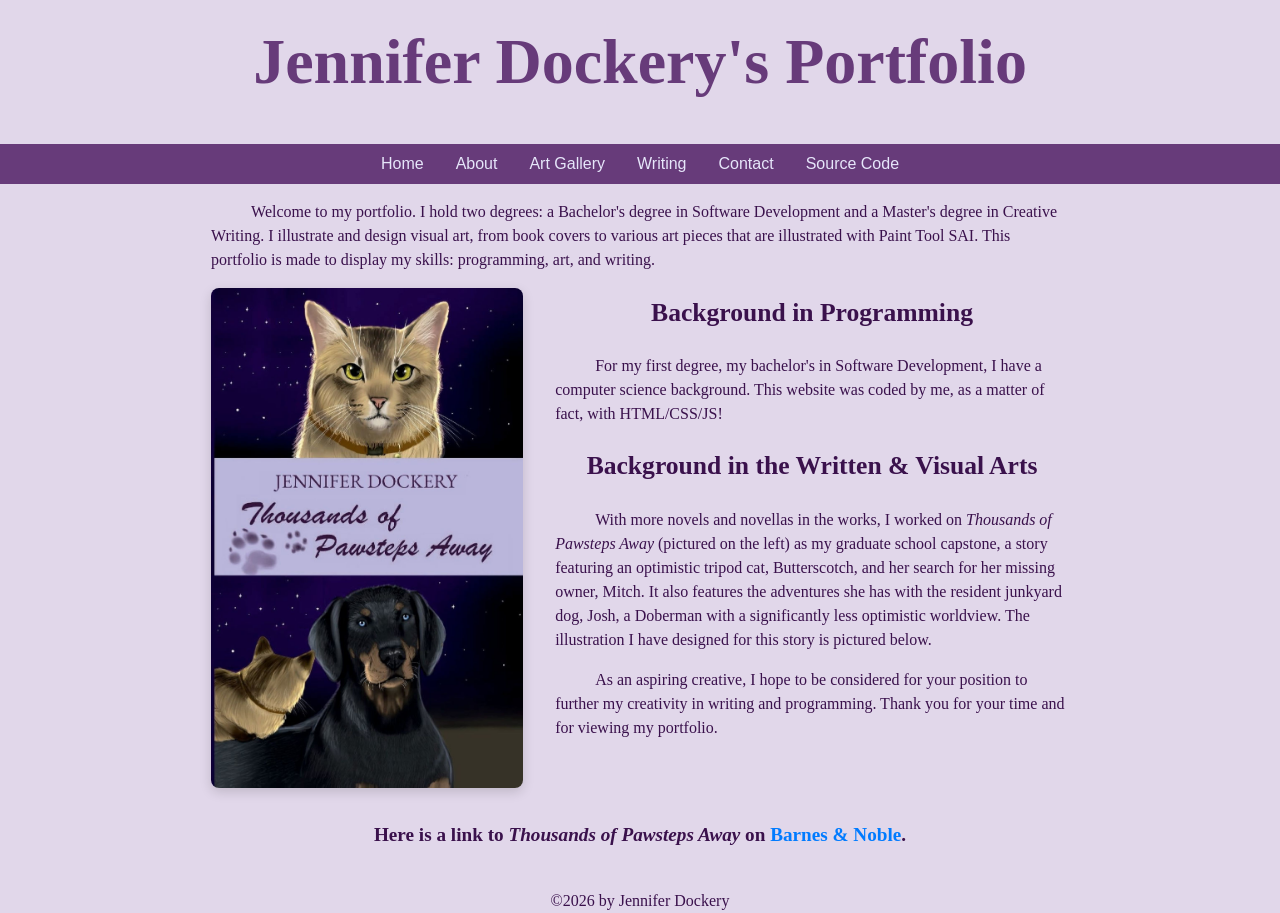
<file: index.html>
<!DOCTYPE html>
<html>
	<head>
		<title>Jennifer Dockery&apos;s Portfolio</title>
		<link rel="stylesheet" href="https://cdn.jsdelivr.net/npm/bootstrap@4.5.3/dist/css/bootstrap.min.css">
		<link rel="stylesheet" href="styles.css">
		
	</head>
	<body>
		<br>
		<h1>Jennifer Dockery&apos;s Portfolio</h1>
		<br>
		<!--navbar-->
		<ul>
			<li><a href="index.html">Home</a></li>
			<li><a href="about.html">About</a></li>
			<li><a href="art_gallery.html">Art Gallery</a></li>
			<li><a href="writing.html">Writing</a></li>
			<li><a href="contact.html">Contact</a></li>
      		<li><a href="source_code.html">Source Code</a></li>
		</ul>

		<div class="container">
		
			<p>Welcome to my portfolio. I hold two degrees: a Bachelor&apos;s degree in Software Development and a Master&apos;s degree in Creative Writing. I illustrate and design visual art, 
				from book covers to various art pieces that are illustrated with Paint Tool SAI. This portfolio is made to display my skills: programming, art, and writing.</p>
	
			<!-- Show cover-->
			<img src="images/ThousandsofPawstepsAway.jpg" class="wrap-img" alt="Thousands of Pawsteps Away cover">
			<!-- Discuss programming background-->
			<h2>Background in Programming</h2>
			<p>For my first degree, my bachelor&apos;s in Software Development, I have a computer science background. This website was coded by me, as a matter of fact, with HTML/CSS/JS!</p>
			
			<!-- Now time for artistic background-->
			<h2>Background in the Written & Visual Arts</h2>
			<p>With more novels and novellas in the works, I worked on <i>Thousands of Pawsteps Away</i> (pictured on the left) as my graduate school capstone, a story featuring an optimistic 
				tripod cat, Butterscotch, and her search for her missing owner, Mitch. It also features the adventures she has with the resident junkyard dog, Josh, a Doberman with a 
				significantly less optimistic worldview. The illustration I have designed for this story is pictured below.</p>
	
		
	
	
			
			
			<p>As an aspiring creative, I hope to be considered for your position to further my creativity in writing and programming. Thank you for your time and for viewing my portfolio.</p>
			<!--link usage-->
			<br>
			<br>
			<h3>Here is a link to <i>Thousands of Pawsteps Away</i> on <a href="https://www.barnesandnoble.com/w/thousands-of-pawsteps-away-jennifer-dockery/1147272009">Barnes &amp; Noble</a>.</h3>
			<br>

		</div>

		<!-- Copyright footer since it&apos;s my portfolio-->
		<footer>&copy;2026 by Jennifer Dockery</footer>

	
	
	</body>
</html>
</file>
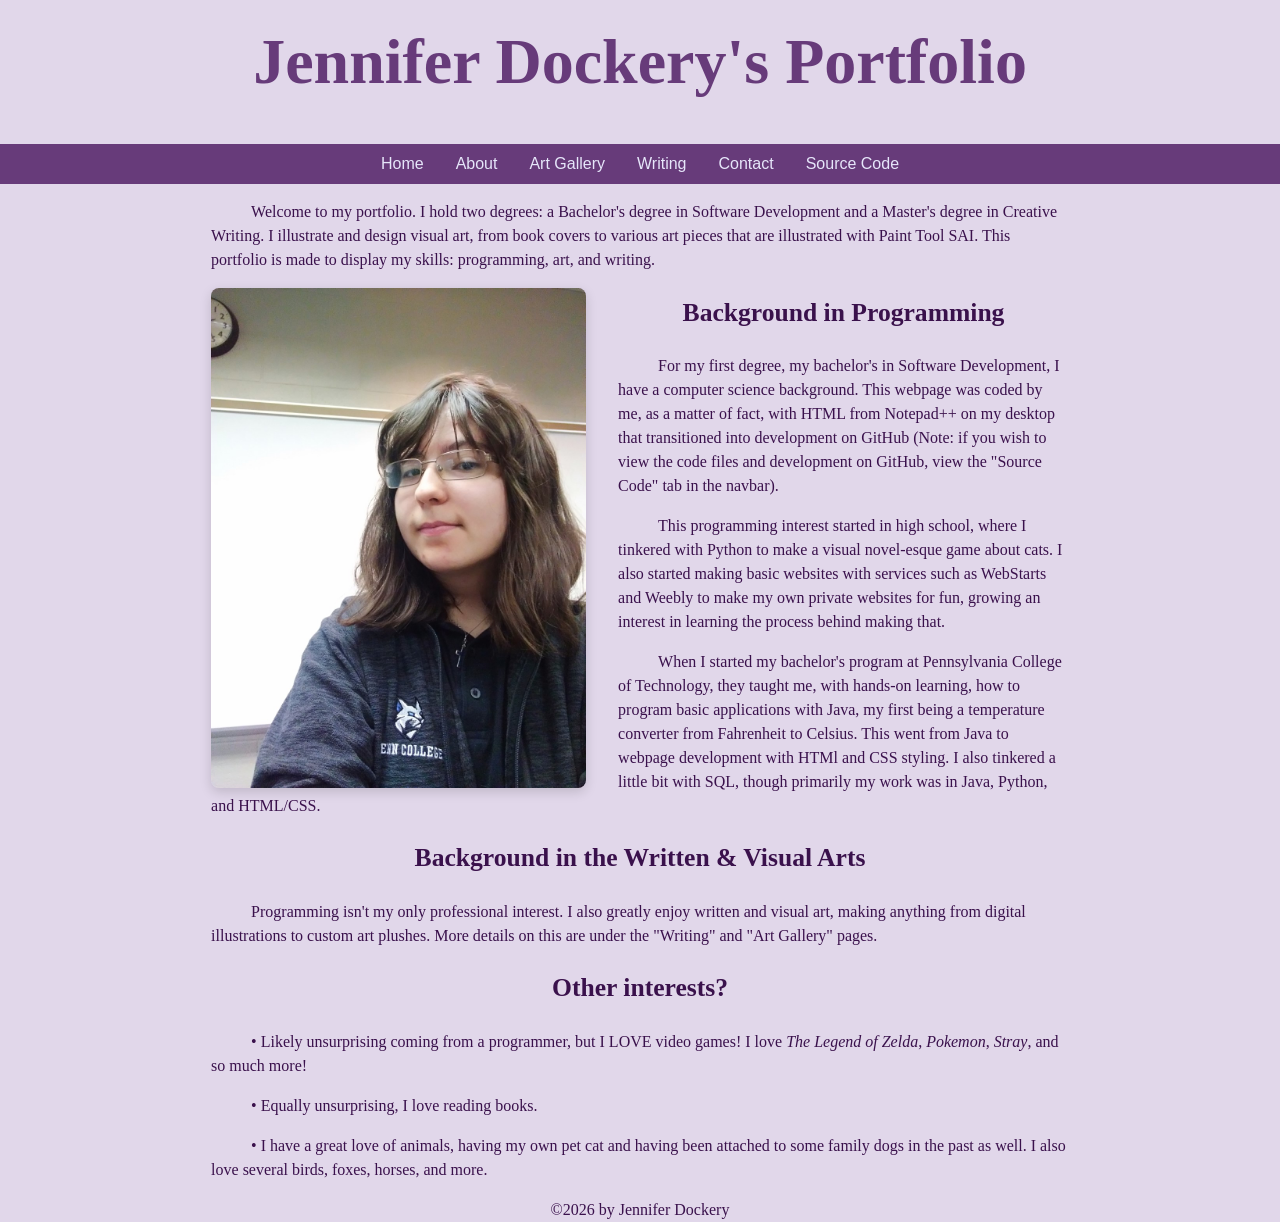
<file: about.html>
<!DOCTYPE html>
<html>
	<head>
		<title>Jennifer Dockery&apos;s Portfolio</title>
		<link rel="stylesheet" href="https://cdn.jsdelivr.net/npm/bootstrap@4.5.3/dist/css/bootstrap.min.css">
		<link rel="stylesheet" href="styles.css">
		
	</head>
	<body>
		<br>
		<h1>Jennifer Dockery&apos;s Portfolio</h1>
		<br>
		<!--navbar-->
		<ul>
			<li><a href="index.html">Home</a></li>
			<li><a href="about.html">About</a></li>
			<li><a href="art_gallery.html">Art Gallery</a></li>
			<li><a href="writing.html">Writing</a></li>
			<li><a href="contact.html">Contact</a></li>
      		<li><a href="source_code.html">Source Code</a></li>
		</ul>

		<div class="container">
		
			<p>Welcome to my portfolio. I hold two degrees: a Bachelor&apos;s degree in Software Development and a Master&apos;s degree in Creative Writing. I illustrate and design visual art, 
				from book covers to various art pieces that are illustrated with Paint Tool SAI. This portfolio is made to display my skills: programming, art, and writing.</p>
	
			<!-- Show cover-->
			<img src="images/me_at_college.jpg" class="wrap-img" alt="Me at PCT.">
			<!-- Discuss programming background-->
			<h2>Background in Programming</h2>
			<p>For my first degree, my bachelor&apos;s in Software Development, I have a computer science background. This webpage was coded by me, as a matter of fact, with HTML from Notepad++ on my desktop
				that transitioned into development on GitHub (Note: if you wish to view the code files and development on GitHub, view the "Source Code" tab in the navbar).</p>
	    	<p>This programming interest started in high school, where I tinkered with Python to make a visual novel-esque game about cats. I also started making basic websites with services such as WebStarts and Weebly 
	     	 to make my own private websites for fun, growing an interest in learning the process behind making that.</p>
			<p>When I started my bachelor&apos;s program at Pennsylvania College of Technology, they taught me, with hands-on learning, how to program basic applications with Java, my first being a temperature converter 
	     	 from Fahrenheit to Celsius. This went from Java to webpage development with HTMl and CSS styling. I also tinkered a little bit with SQL, though primarily my work was in Java, Python, and HTML/CSS.</p>
			
	    <!-- Now time for artistic background-->
			<h2>Background in the Written & Visual Arts</h2>
			<p>Programming isn't my only professional interest. I also greatly enjoy written and visual art, making anything from digital illustrations to custom art plushes. More details on this are under 
	      the "Writing" and "Art Gallery" pages.</p>
	
		    <h2>Other interests?</h2>
		    <p>&bull; Likely unsurprising coming from a programmer, but I LOVE video games! I love <i>The Legend of Zelda</i>, <i>Pokemon</i>, <i>Stray</i>, and so much more!</p>
		    <p>&bull; Equally unsurprising, I love reading books.</p>
		    <p>&bull; I have a great love of animals, having my own pet cat and having been attached to some family dogs in the past as well. I also love several birds, foxes, horses, and more.</p>
		</div>
		
		<!-- Copyright footer since it&apos;s my portfolio-->
		<footer>&copy;2026 by Jennifer Dockery</footer>

	
	
	</body>
</html>
</file>
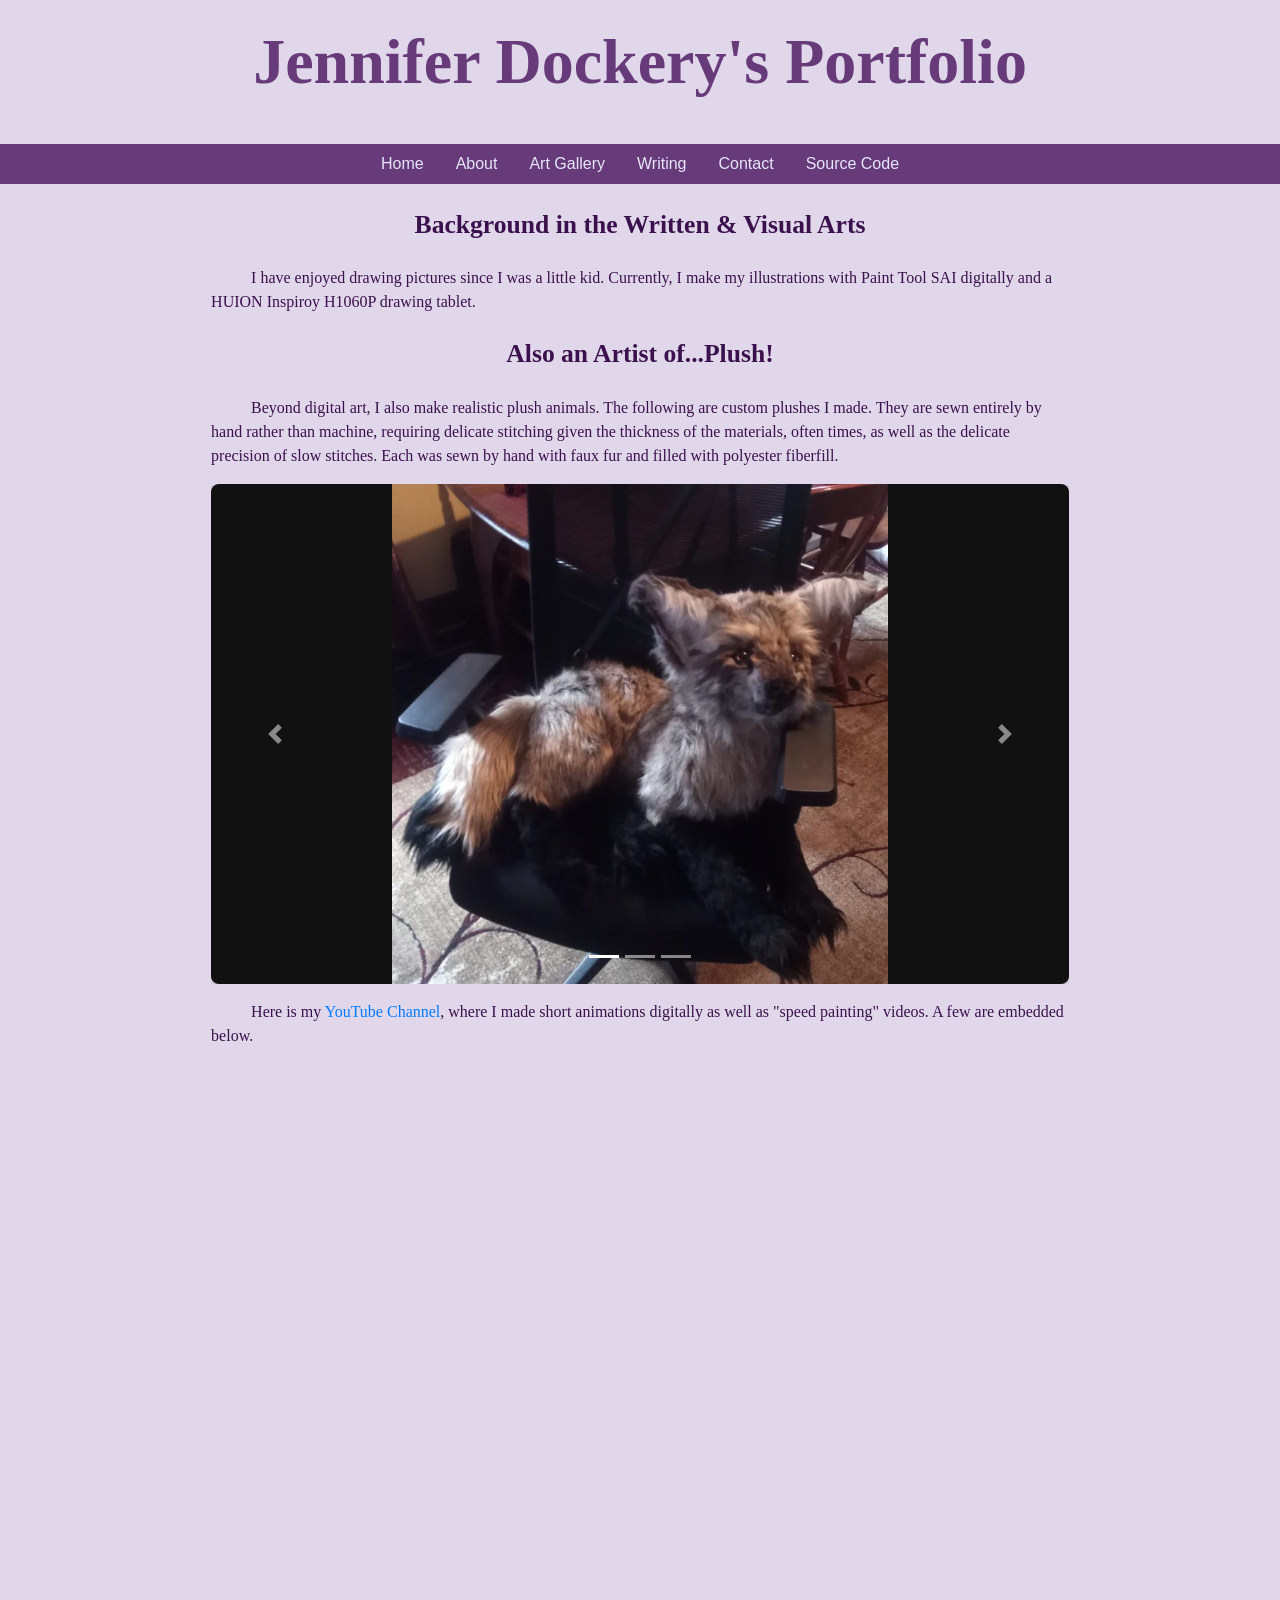
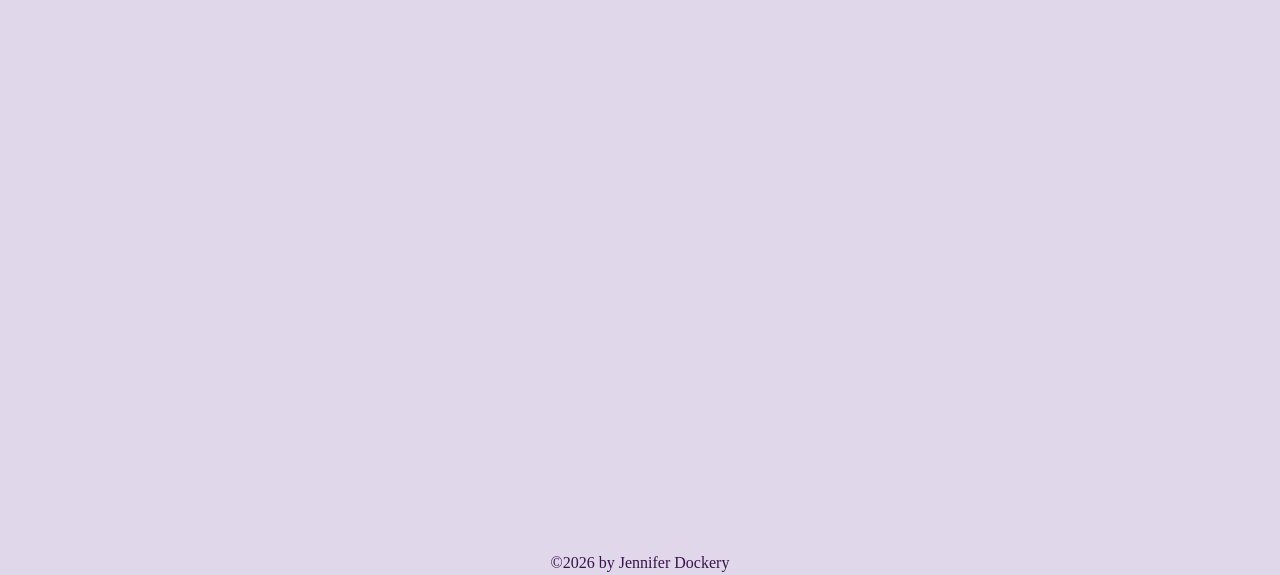
<file: art_gallery.html>
<!DOCTYPE html>
<html>
	<head>
		<title>Jennifer Dockery&apos;s Portfolio</title>
		
		<link rel="stylesheet" href="https://cdn.jsdelivr.net/npm/bootstrap@4.5.3/dist/css/bootstrap.min.css">
		<link rel="stylesheet" href="styles.css">
	</head>
	<body>
		<br>
		<h1>Jennifer Dockery&apos;s Portfolio</h1>
		<br>
		<!--navbar-->
		<ul>
			<li><a href="index.html">Home</a></li>
			<li><a href="about.html">About</a></li>
			<li><a href="art_gallery.html">Art Gallery</a></li>
			<li><a href="writing.html">Writing</a></li>
			<li><a href="contact.html">Contact</a></li>
      		<li><a href="source_code.html">Source Code</a></li>
		</ul>


	<div class="container">
	<!-- Now time for artistic background-->
		<h2>Background in the Written & Visual Arts</h2>
		<p>I have enjoyed drawing pictures since I was a little kid. Currently, I make my illustrations with Paint Tool SAI digitally and a HUION Inspiroy H1060P drawing tablet.</p>

		<h2>Also an Artist of...Plush!</h2>
		<p>Beyond digital art, I also make realistic plush animals. The following are custom plushes I made. They are sewn entirely by hand rather than machine, 
			requiring delicate stitching given the thickness of the materials, often times, as well as the delicate precision of slow stitches. Each was sewn by hand with faux fur and 
			filled with polyester fiberfill. </p>



<!-- This is where the photos will go, carousel ref: https://getbootstrap.com/docs/4.0/components/carousel/ -->

	
		<div id="demo" class="carousel slide" data-ride="carousel">
	
		  <ol class="carousel-indicators">
				<li data-target="#demo" data-slide-to="0" class="active"></li>
				<li data-target="#demo" data-slide-to="1"></li>
				<li data-target="#demo" data-slide-to="2"></li>
		  </ol>
	
		  <div class="carousel-inner">
	
				<div class="carousel-item active">
				  	<img src="images/batearedfox.jpg" class="d-block w-100" alt="A bat-eared fox plush">
				</div>
		
				<div class="carousel-item">
				  	<img src="images/shihtzu.jpg" class="d-block w-100" alt="A shih tzu plush">
				</div>
		
				<div class="carousel-item">
				  	<img src="images/thylacine.jpg" class="d-block w-100" alt="A thylacine plush">
				</div>
	
		  </div>
	
		  <a class="carousel-control-prev" href="#demo" role="button" data-slide="prev">
				<span class="carousel-control-prev-icon"></span>
		  </a>
	
		  <a class="carousel-control-next" href="#demo" role="button" data-slide="next">
				<span class="carousel-control-next-icon"></span>
		  </a>
	
		</div>
		

		<p>Here is my <a href="https://www.youtube.com/@MidnightWhisper">YouTube Channel</a>, where I made short animations digitally as well as "speed painting" videos. A few are embedded below.</p>

		<!--Embed for animation test-->
		<h1><iframe width="720" height="480" src="https://www.youtube.com/embed/ez3zXBSnJb0" title="Fire 3D render" frameborder="0" allow="accelerometer; autoplay; 
				clipboard-write; encrypted-media; gyroscope; picture-in-picture; web-share" referrerpolicy="strict-origin-when-cross-origin" allowfullscreen></iframe>

		<!--Embed for speed paint-->
		<iframe width="720" height="480" src="https://www.youtube.com/embed/v5Ie1pz0Q7U" title="Pyro Speedpaint 🔥 An Everlasting Flame 🔥" frameborder="0" 
			allow="accelerometer; autoplay; clipboard-write; encrypted-media; gyroscope; picture-in-picture; web-share" referrerpolicy="strict-origin-when-cross-origin" allowfullscreen></iframe></h1>


		
	</div>

	<br>
	<br>
	<br>









	
	
	
	<script src="https://code.jquery.com/jquery-3.5.1.slim.min.js" integrity="sha384-DfXdz2htPH0lsSSs5nCTpuj/zy4C+OGpamoFVy38MVBnE+IbbVYUew+OrCXaRkfj" crossorigin="anonymous"></script>
	
	<script src="https://cdn.jsdelivr.net/npm/bootstrap@4.5.3/dist/js/bootstrap.bundle.min.js" integrity="sha384-ho+j7jyWK8fNQe+A12Hb8AhRq26LrZ/JpcUGGOn+Y7RsweNrtN/tE3MoK7ZeZDyx" crossorigin="anonymous"></script>
	
	</main>
	<!-- My copyright footer -->
			
			

		
		<!-- Copyright footer since it&apos;s my portfolio-->
	<footer>&copy;2026 by Jennifer Dockery</footer>

	
	
	</body>
</html>
</file>
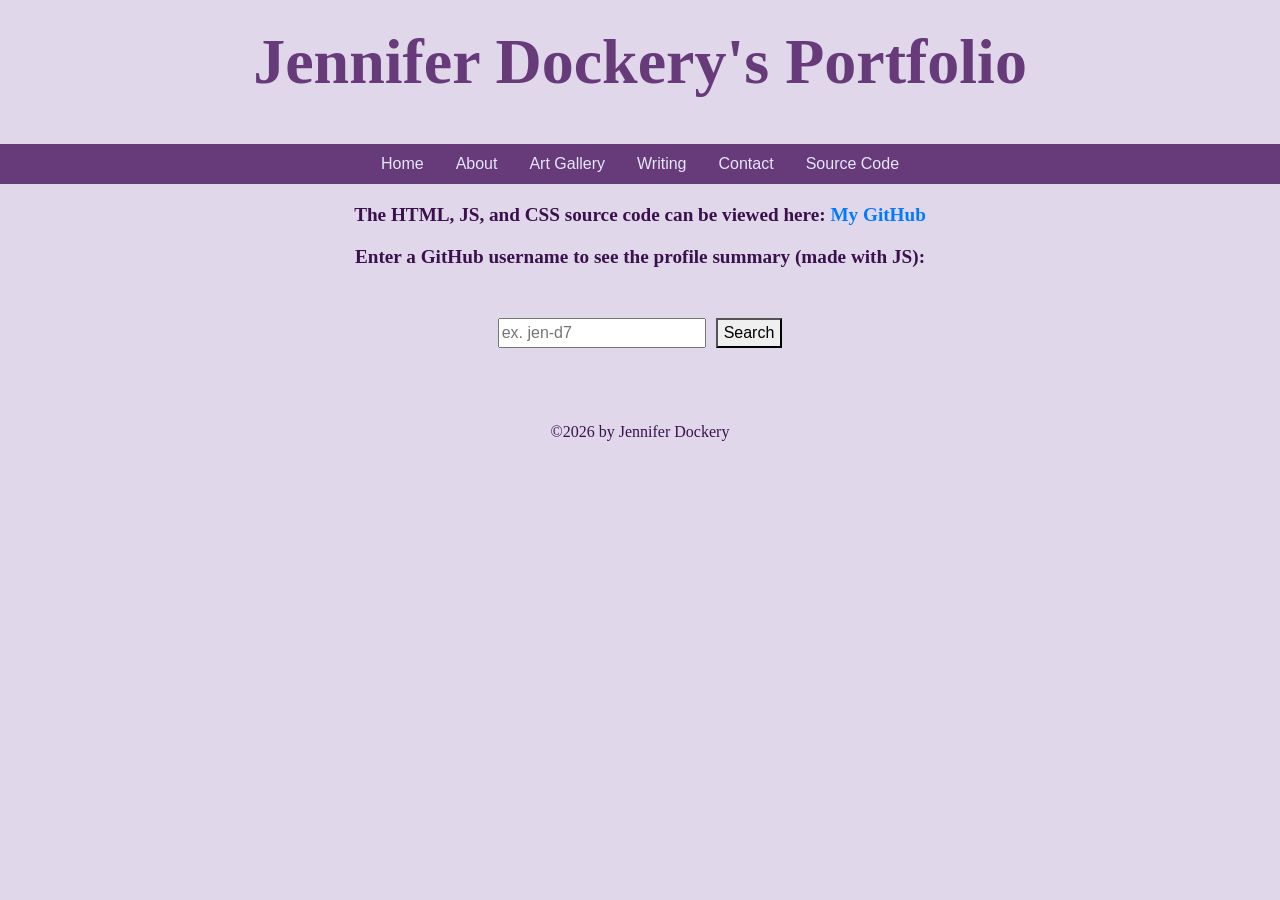
<file: source_code.html>
<!DOCTYPE html>
<html>
	<head>
		<title>Jennifer Dockery&apos;s Portfolio</title>
		<link rel="stylesheet" href="https://cdn.jsdelivr.net/npm/bootstrap@4.5.3/dist/css/bootstrap.min.css">
		<link rel="stylesheet" href="styles.css">
		
	</head>
	<body>
		<br>
		<h1>Jennifer Dockery&apos;s Portfolio</h1>
		<br>
		<!--navbar-->
		<ul>
			<li><a href="index.html">Home</a></li>
			<li><a href="about.html">About</a></li>
			<li><a href="art_gallery.html">Art Gallery</a></li>
			<li><a href="writing.html">Writing</a></li>
			<li><a href="contact.html">Contact</a></li>
      		<li><a href="source_code.html">Source Code</a></li>
		</ul>

		<div class="container">
			<h3>The HTML, JS, and CSS source code can be viewed here: <a href="https://github.com/jen-d7/jcd-portfolio/tree/main">My GitHub</a></53>
			
	
			<!--more js-->
			<h3>Enter a GitHub username to see the profile summary (made with JS):</h3>
		
		
			<div id="search-container">
				<input id="username" placeholder="ex. jen-d7">
				<button id="searchBtn">Search</button>
			</div>
			<br>
			<br>
			<br>
	
			<div id="profile"></div>

		</div>

		<!-- Copyright footer since it is my portfolio-->

		<footer>&copy;2026 by Jennifer Dockery</footer>

	
		<script src="fetchGitHub.js"></script>
	</body>
</html>
</file>
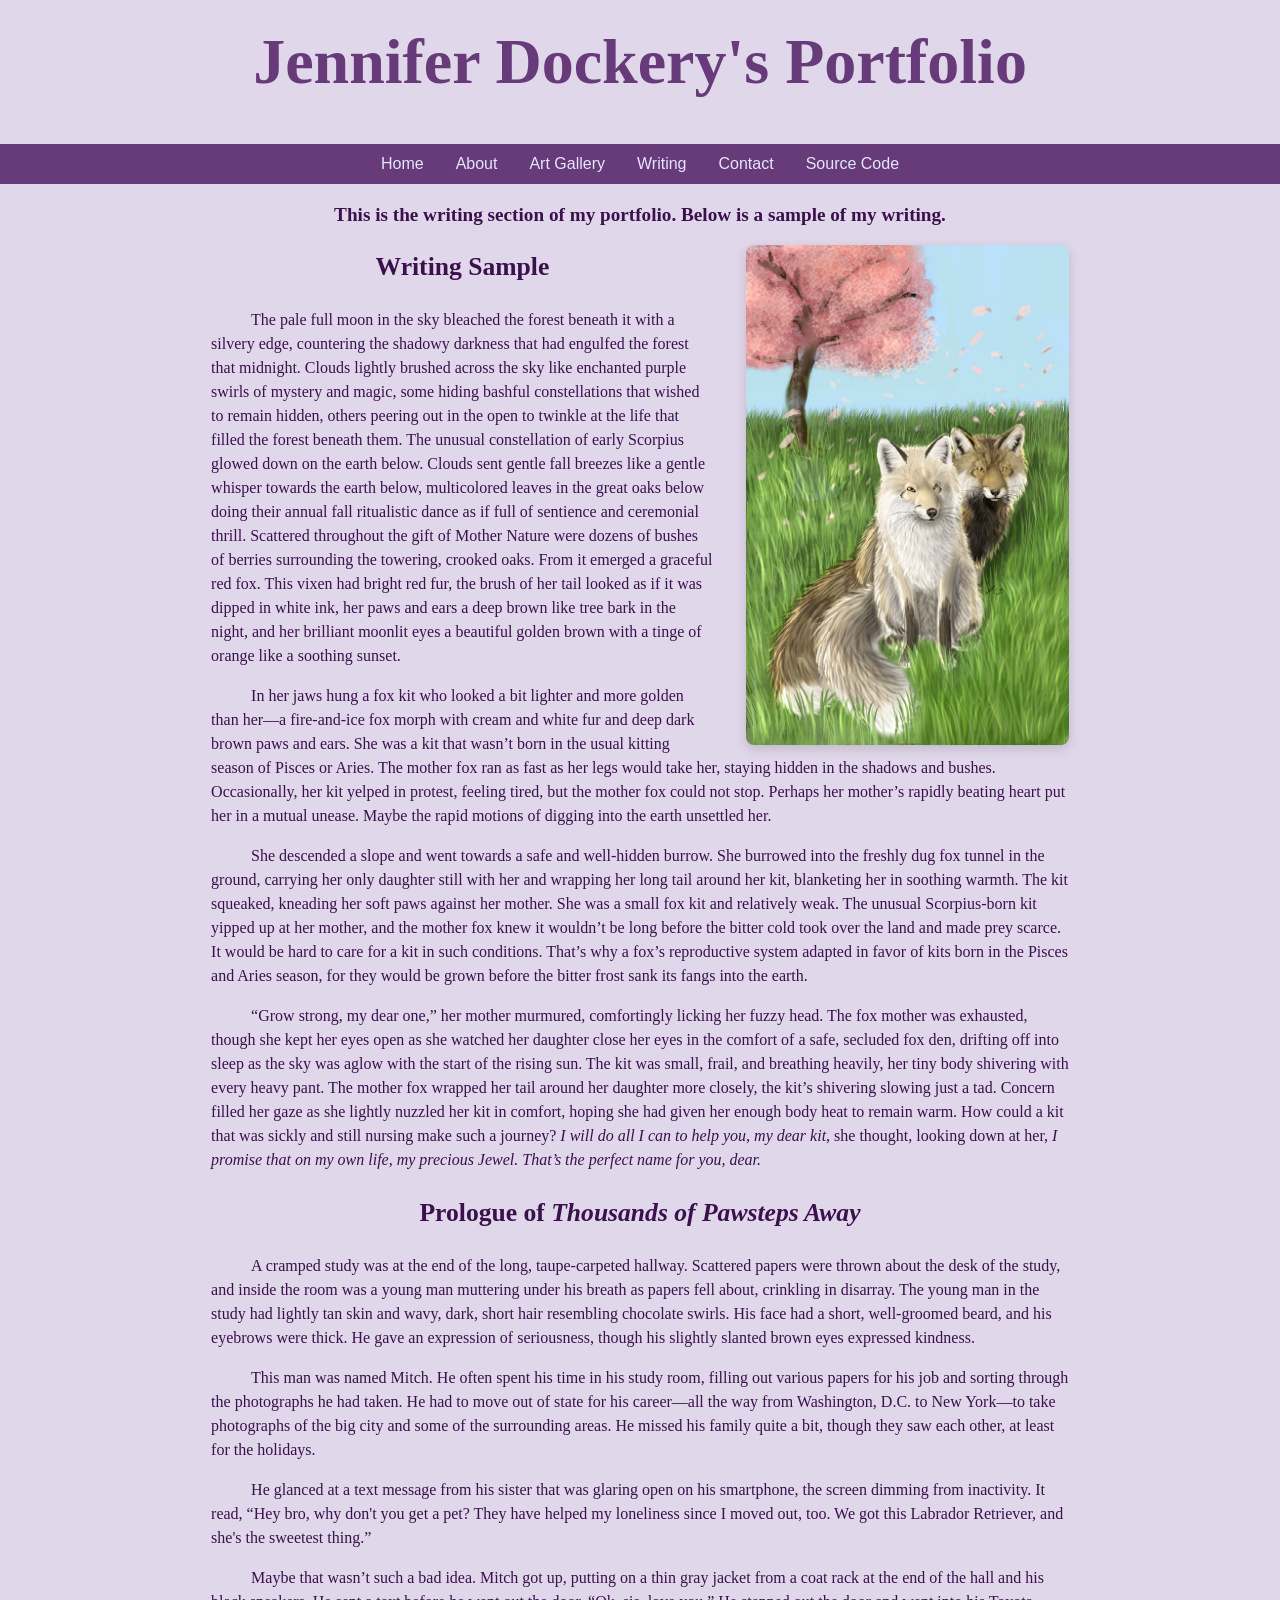
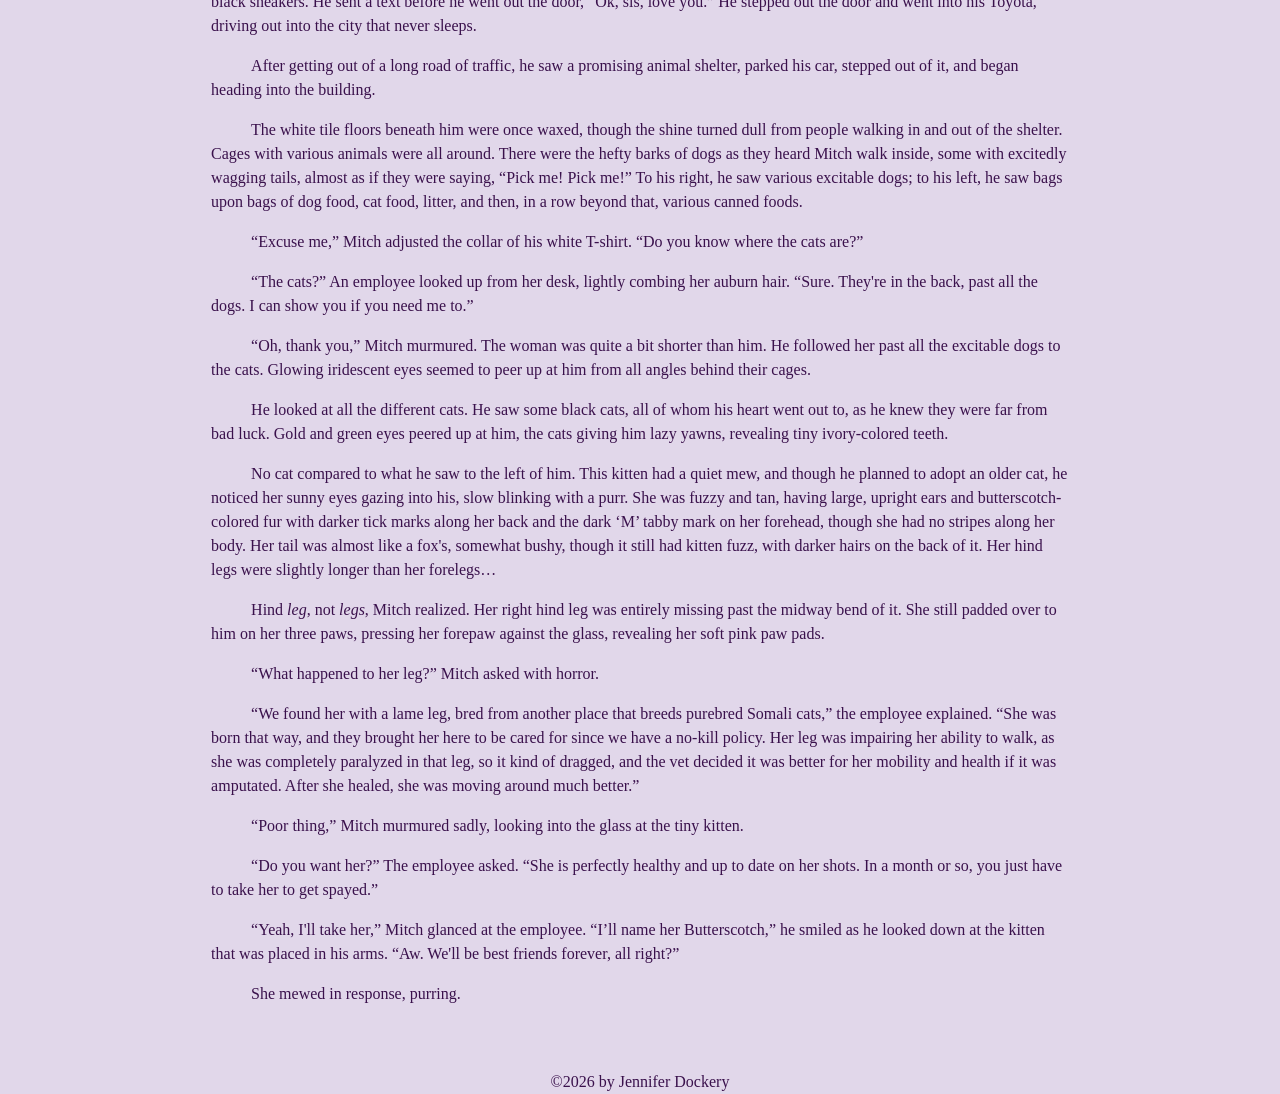
<file: writing.html>
<!DOCTYPE html>
<html>
	<head>
		<title>Jennifer Dockery&apos;s Portfolio</title>
		<link rel="stylesheet" href="https://cdn.jsdelivr.net/npm/bootstrap@4.5.3/dist/css/bootstrap.min.css">
		<link rel="stylesheet" href="styles.css">
		
	</head>
	<body>
		<br>
		<h1>Jennifer Dockery&apos;s Portfolio</h1>
		<br>
		<!--navbar-->
		<ul>
			<li><a href="index.html">Home</a></li>
			<li><a href="about.html">About</a></li>
			<li><a href="art_gallery.html">Art Gallery</a></li>
			<li><a href="writing.html">Writing</a></li>
			<li><a href="contact.html">Contact</a></li>
      		<li><a href="source_code.html">Source Code</a></li>
		</ul>

		<div class="container">
    
			<h3>This is the writing section of my portfolio. Below is a sample of my writing.</h3>
			<img src="images/foxes.jpg" class="wrap-img-right" alt="A fox illustration">
	
			<!-- Book sample!-->
			<h2>Writing Sample</h2>
			<p>The pale full moon in the sky bleached the forest beneath it with a silvery edge, countering the shadowy darkness that had engulfed the forest that midnight. 
				Clouds lightly brushed across the sky like enchanted purple swirls of mystery and magic, some hiding bashful constellations that wished to remain hidden, others peering out in the open 
				to twinkle at the life that filled the forest beneath them. The unusual constellation of early Scorpius glowed down on the earth below. Clouds sent gentle fall breezes like a gentle 
				whisper towards the earth below, multicolored leaves in the great oaks below doing their annual fall ritualistic dance as if full of sentience and ceremonial thrill. Scattered 
				throughout the gift of Mother Nature were dozens of bushes of berries surrounding the towering, crooked oaks. From it emerged a graceful red fox.   This vixen had bright red fur, 
				the brush of her tail looked as if it was dipped in white ink, her paws and ears a deep brown like tree bark in the night, and her brilliant moonlit eyes a beautiful golden brown with a 
				tinge of orange like a soothing sunset. </p>
			<p>In her jaws hung a fox kit who looked a bit lighter and more golden than her—a fire-and-ice fox morph with cream and white fur and deep dark brown paws and ears. She was a kit that wasn’t 
				born in the usual kitting season of Pisces or Aries. The mother fox ran as fast as her legs would take her, staying hidden in the shadows and bushes. Occasionally, her kit yelped in 
				protest, feeling tired, but the mother fox could not stop. Perhaps her mother’s rapidly beating heart put her in a mutual unease. Maybe the rapid motions of digging into the earth 
				unsettled her.</p>
			<p>She descended a slope and went towards a safe and well-hidden burrow. She burrowed into the freshly dug fox tunnel in the ground, carrying her only daughter still with her and wrapping 
				her long tail around her kit, blanketing her in soothing warmth. The kit squeaked, kneading her soft paws against her mother. She was a small fox kit and relatively weak. The unusual 
				Scorpius-born kit yipped up at her mother, and the mother fox knew it wouldn’t be long before the bitter cold took over the land and made prey scarce. It would be hard to care for a 
				kit in such conditions. That’s why a fox’s reproductive system adapted in favor of kits born in the Pisces and Aries season, for they would be grown before the bitter frost sank its 
				fangs into the earth.</p>
			<p> <q>Grow strong, my dear one,</q> her mother murmured, comfortingly licking her fuzzy head. The fox mother was exhausted, though she kept her eyes open as she watched her daughter 
				close her eyes in the comfort of a safe, secluded fox den, drifting off into sleep as the sky was aglow with the start of the rising sun. The kit was small, frail, and breathing heavily, 
				her tiny body shivering with every heavy pant. The mother fox wrapped her tail around her daughter more closely, the kit’s shivering slowing just a tad. Concern filled her gaze as she 
				lightly nuzzled her kit in comfort, hoping she had given her enough body heat to remain warm. How could a kit that was sickly and still nursing make such a journey? <i>I will do all 
					I can to help you, my dear kit,</i> she thought, looking down at her, <i>I promise that on my own life, my precious Jewel. That’s the perfect name for you, dear.</i></p>
			
			<h2>Prologue of <i>Thousands of Pawsteps Away</i></h2>
			<p>A cramped study was at the end of the long, taupe-carpeted hallway. Scattered papers were thrown about the desk of the study, and inside the room was a young man muttering under his breath as 
				papers fell about, crinkling in disarray. The young man in the study had lightly tan skin and wavy, dark, short hair resembling chocolate swirls. His face had a short, well-groomed beard, 
				and his eyebrows were thick. He gave an expression of seriousness, though his slightly slanted brown eyes expressed kindness.</p>
			<p>This man was named Mitch. He often spent his time in his study room, filling out various papers for his job and sorting through the photographs he had taken. He had to move out of state for 
				his career—all the way from Washington, D.C. to New York—to take photographs of the big city and some of the surrounding areas. He missed his family quite a bit, though they saw each other, 
				at least for the holidays.</p>
			<p>He glanced at a text message from his sister that was glaring open on his smartphone, the screen dimming from inactivity. It read, <q>Hey bro, why don&apos;t you get a pet? They have helped my 
				loneliness since I moved out, too. We got this Labrador Retriever, and she&apos;s the sweetest thing.</q></p>
			<p>Maybe that wasn’t such a bad idea. Mitch got up, putting on a thin gray jacket from a coat rack at the end of the hall and his black sneakers. He sent a text before he went out the door, 
				<q>Ok, sis, love you.</q> He stepped out the door and went into his Toyota, driving out into the city that never sleeps.</p>
			<p>After getting out of a long road of traffic, he saw a promising animal shelter, parked his car, stepped out of it, and began heading into the building.</p>
			<p>The white tile floors beneath him were once waxed, though the shine turned dull from people walking in and out of the shelter. Cages with various animals were all around. There were the 
				hefty barks of dogs as they heard Mitch walk inside, some with excitedly wagging tails, almost as if they were saying, <q>Pick me! Pick me!</q> To his right, he saw various excitable dogs; 
				to his left, he saw bags upon bags of dog food, cat food, litter, and then, in a row beyond that, various canned foods.</p>
			<p><q>Excuse me,</q> Mitch adjusted the collar of his white T-shirt. <q>Do you know where the cats are?</q></p>
			<p><q>The cats?</q> An employee looked up from her desk, lightly combing her auburn hair. <q>Sure. They&apos;re in the back, past all the dogs. I can show you if you need me to.</q></p>
			<p><q>Oh, thank you,</q> Mitch murmured. The woman was quite a bit shorter than him. He followed her past all the excitable dogs to the cats. Glowing iridescent eyes seemed to peer up at him 
				from all angles behind their cages.</p>
			<p>He looked at all the different cats. He saw some black cats, all of whom his heart went out to, as he knew they were far from bad luck. Gold and green eyes peered up at him, the cats giving 
				him lazy yawns, revealing tiny ivory-colored teeth.</p>
			<p>No cat compared to what he saw to the left of him. This kitten had a quiet mew, and though he planned to adopt an older cat, he noticed her sunny eyes gazing into his, slow blinking with a 
				purr. She was fuzzy and tan, having large, upright ears and butterscotch-colored fur with darker tick marks along her back and the dark ‘M’ tabby mark on her forehead, though she had no 
				stripes along her body. Her tail was almost like a fox&apos;s, somewhat bushy, though it still had kitten fuzz, with darker hairs on the back of it. Her hind legs were slightly longer than her forelegs…</p>
			<p>Hind <i>leg</i>, not <i>legs</i>, Mitch realized. Her right hind leg was entirely missing past the midway bend of it. She still padded over to him on her three paws, pressing her forepaw against the 
				glass, revealing her soft pink paw pads.</p>
			<p><q>What happened to her leg?</q> Mitch asked with horror.</p>
			<p><q>We found her with a lame leg, bred from another place that breeds purebred Somali cats,</q> the employee explained. <q>She was born that way, and they brought her here to be cared for 
				since we have a no-kill policy. Her leg was impairing her ability to walk, as she was completely paralyzed in that leg, so it kind of dragged, and the vet decided it was better for her 
				mobility and health if it was amputated. After she healed, she was moving around much better.</q></p>
			<p><q>Poor thing,</q> Mitch murmured sadly, looking into the glass at the tiny kitten.</p>
			<p><q>Do you want her?</q> The employee asked. <q>She is perfectly healthy and up to date on her shots. In a month or so, you just have to take her to get spayed.</q></p>
			<p><q>Yeah, I&apos;ll take her,</q> Mitch glanced at the employee. <q>I’ll name her Butterscotch,</q> he smiled as he looked down at the kitten that was placed in his arms. <q>Aw. We&apos;ll be best friends 
				forever, all right?</q></p>
			<p>She mewed in response, purring.</p>
		</div>
			
		<!-- Copyright footer since it&apos;s my portfolio-->
		<br>
		<br>
		<footer>&copy;2026 by Jennifer Dockery</footer>

	
	
	</body>
</html>
</file>
<file: styles.css>
<style>
	/*CSS page for all my formatting*/
	li {
		display: inline-block;
	}
	/*footer {*/
		/*It's fine as is*/
	/*}*/
	/*images*/

	/* Only wraps text around this specific image */
	.wrap-img {
		float: left;
		margin-right: 2em;

	}
	
	.wrap-img-right {
		float: right;
		margin-left: 2em;
	}
	
	/*navbar source: https://www.w3schools.com/css/css_navbar_vertical.asp*/
	ul {
		display: flex;
		justify-content: center;
		list-style-type: none;
		margin: 0;
		padding: 0;
		background-color: #673B7A;
	}
	
	/*li {
		display: inline-block;
	}*/
	

	li a {
	  	display: inline-block;
	  	color: lavender !important;
	  	padding: 8px 16px;
	  	text-decoration: none !important;

	}
	
	li a:hover {
		background-color: purple !important;
		text-decoration: none !important;

	}

	footer {
		font-family: Georgia, serif;
		color: #3A114C;
		text-align: center;
	}
	/*Image carousel for art gallery*/
	.carousel-item img {
	  	width: 100%;
	  	height: 500px;        /* or whatever height you want */
	  	background: #111;
	  	object-fit: contain;    /* prevents stretching */
	}

	
	/*end of navbar*/

	img {
		display: block;
		margin-left: auto;
		margin-right: auto;
		height: 500px;
		border-radius: 8px;
  		box-shadow: 0 4px 12px rgba(0,0,0,0.15);
	}

	.avatar {
	  	width: 100px;
	  	height: 100px;
	  	object-fit: cover;
	  	border-radius: 50%;
	}
	
	/*captions under images*/
	figcaption {
		font-family: Georgia, serif;
		color: #3A114C;
		font-size: 1em;
		text-align: center;
		margin-top: 1.0em;
		margin-bottom: 1.0em;
	}
	/*title header at the top of the page*/
	h1 {
		font-family: "Brush Script MT", cursive;
		color: #673B7A;
		font-size: 4em;
		font-weight: bold;
		text-align: center;
		margin-bottom: .3em;
	}
	/*section headers*/
	h2 {
		font-family: Georgia, serif;
		color: #3A114C;
		font-size: 1.6em;
		font-weight: bold;
		text-align: center;
		margin-top: 1.0em;
		margin-bottom: 1.0em;
	}

	h3 {
		font-family: Georgia, serif;
		color: #3A114C;
		font-size: 1.2em;
		font-weight: bold;
		text-align: center;
		margin-top: 1.0em;
		margin-bottom: 1.0em;
	}
	/*Oh look the paragraph text*/
	.container {
	  	max-width: 100ch;
	  	margin: 0 auto;
		  padding: 0 1rem;
	}
	p {
		/*margin-left: 7.0em;
		margin-right: 7.0em;*/
		line-height: 1.6–1.8em;
		text-indent: 40px;
		font-family: Georgia, serif;
		color: #3A114C;
		font-size: 1em;
		margin-top: 1.0em;
		margin-bottom: 1.0em;
	}
	/*I wanted the page to have this faint lavender background that's pretty. Oh, and margins*/
	body {
		/*margin: 3em;
		padding: 3em;*/
		background-color: #E1D7EA !important;
	}
	/* Center the form on the page */
	#contact {
	  	display: flex;
	  	justify-content: center;
	  	align-items: center;
	  	padding: 40px;
	}
	
	/* Form container */
	#contact-form {
	  	width: 100%;
	  	max-width: 400px;
	  	padding: 25px;
	  	border-radius: 10px;
	  	background-color: #f9f9f9;
	  	box-shadow: 0 4px 10px rgba(0, 0, 0, 0.1);
	}
	
	/* Labels */
	#contact-form label {
	  	font-weight: bold;
	  	margin-bottom: 5px;
	  	display: block;
	}
	
	/* Inputs and textarea */
	#contact-form input,
	#contact-form textarea {
	  width: 100%;
	  padding: 10px;
	  margin-bottom: 15px;
	  border: 1px solid #ccc;
	  border-radius: 5px;
	  font-size: 14px;
	}
	
	/* Textarea specific */
	#contact-form textarea {
	  resize: vertical;
	  min-height: 100px;
	}
	
	/* Button */
	#contact-form button {
	  width: 100%;
	  padding: 10px;
	  background-color: #007BFF;
	  color: white;
	  border: none;
	  border-radius: 5px;
	  font-size: 16px;
	  cursor: pointer;
	}
	
	/* Button hover effect */
	#contact-form button:hover {
	  background-color: #0056b3;
	}


	#search-container {
	  display: flex;
	  justify-content: center; /* center horizontally*/
	  align-items: center;     /* align vertically*/
	  gap: 10px;            
	  margin-top: 50px;
	}






</style>
</file>
